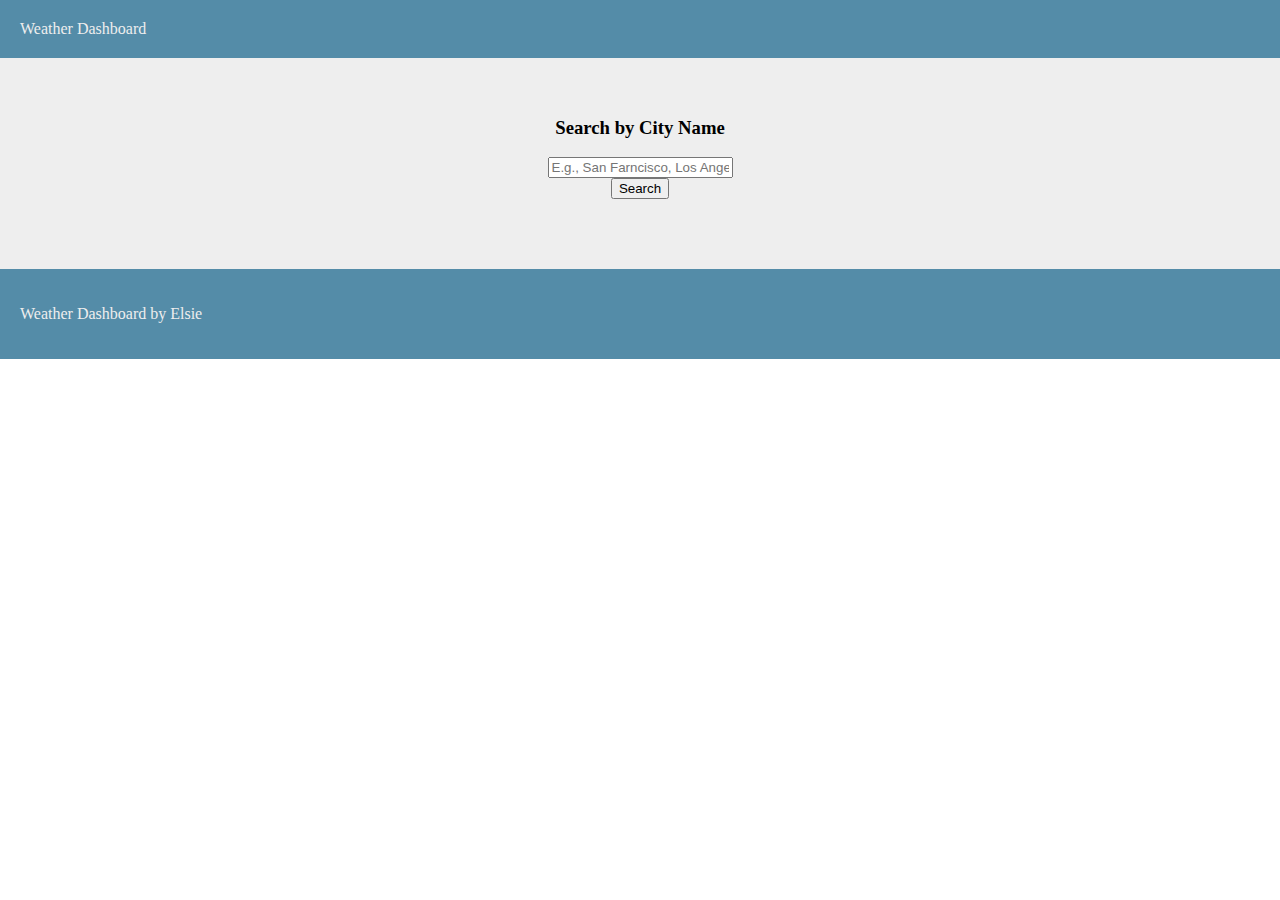
<file: index.html>
<!DOCTYPE html>
<!--[if lt IE 7]>      <html class="no-js lt-ie9 lt-ie8 lt-ie7"> <![endif]-->
<!--[if IE 7]>         <html class="no-js lt-ie9 lt-ie8"> <![endif]-->
<!--[if IE 8]>         <html class="no-js lt-ie9"> <![endif]-->
<!--[if gt IE 8]>      <html class="no-js"> <!--<![endif]-->
<html>
    <head>
        <meta charset="utf-8">
        <meta http-equiv="X-UA-Compatible" content="IE=edge">
        <title>Weather App </title>
        <meta name="description" content="">
        <meta name="viewport" content="width=device-width, initial-scale=1">
        <link href="https://cdn.jsdelivr.net/npm/bootstrap@5.3.2/dist/css/bootstrap.min.css" rel="stylesheet" integrity="sha384-T3c6CoIi6uLrA9TneNEoa7RxnatzjcDSCmG1MXxSR1GAsXEV/Dwwykc2MPK8M2HN" crossorigin="anonymous">
        <link rel="stylesheet" href="./assets/css/style.css">
    </head>
    <body>
        <!--[if lt IE 7]>
            <p class="browsehappy">You are using an <strong>outdated</strong> browser. Please <a href="#">upgrade your browser</a> to improve your experience.</p>
        <![endif]-->
        <header>
            <nav class="navbar bg-body-tertiary">
                <div class="container-fluid">
                  <span class="navbar-brand mb-0 h1">Weather Dashboard</span>
                </div>
              </nav>

        </header>
        <main>

           <!--START Search Bar-->
           <form class="search-form">
            <div class="mb-3 search-container">
              <h3>Search by City Name</h3>
              <input class="form-control" id="city-search" placeholder="E.g., San Farncisco, Los Angeles, New York" >
              

            <div class="search-history">
            <h5>Recent Search</h5>
            <div class="history-list">
                 <div class="history-items">
                  <p></p>
                 </div>
            </div>
            </div>

            </div>
           
            
           
          
           <button class="btn btn-primary" id="search-btn">Search</button>
            
          
          </form>
          




          <!--END Search Bar-->
         
          
          <div class="container-main">
          <div class="weather-data">
             <!--START Current Weather-->
             <h2>Current Weather:</h2>
            <div class="current-weather">
              <div class="details  ">
                <h2>CITY NAME -- DATE</h2>
                  <h4>Temperature:</h4>
                  <h4>Humidity:</h4>
                  <h4>Wind:</h4>
              </div>
              <div class="icon  ">
                <img src="./assets/images/sun-regular.svg" alt="weather-icon">
                <h6>sunny day</h5>
              </div>
            </div>
            <!--END Current Weather-->
             <!--START Forecast-->
             <h2>5 Day Forecast:</h2>
            <div class="forecast-cards">
            <div class="card col-lg-2 col-md-2 col-sm-12 col-12 " >
              <div class="card-body ">
                <img src="./assets/images/sun-regular.svg" class="card-img-top text-center" alt="weather icon" >
                <p class="card-text">DATE</p>
              </div>
              <ul class="list-group list-group-flush">
                <li class="list-group-item">TEMP</li>
                <li class="list-group-item">HUMUDITY</li>
                <li class="list-group-item">WINDSPEED</li>
              </ul>
            </div>
            <div class="card col-lg-2 col-md-2 col-sm-12 col-12" >
              <div class="card-body">
                <img src="./assets/images/sun-regular.svg" class="card-img-top text-center" alt="weather icon" >
                <p class="card-text">DATE</p>
              </div>
              <ul class="list-group list-group-flush">
                <li class="list-group-item">TEMP</li>
                <li class="list-group-item">HUMUDITY</li>
                <li class="list-group-item">WINDSPEED</li>
              </ul>
            </div>
            <div class="card col-lg-2 col-md-2 col-sm-12 col-12" >
              <div class="card-body">
                <img src="./assets/images/sun-regular.svg" class="card-img-top text-center" alt="weather icon" >
                <p class="card-text">DATE</p>
              </div>
              <ul class="list-group list-group-flush">
                <li class="list-group-item">TEMP</li>
                <li class="list-group-item">HUMUDITY</li>
                <li class="list-group-item">WINDSPEED</li>
              </ul>
            </div>
            <div class="card col-lg-2 col-md-2 col-sm-12 col-12" >
              <div class="card-body">
                <img src="./assets/images/sun-regular.svg" class="card-img-top text-center" alt="weather icon">
                <p class="card-text">DATE</p>
              </div>
              <ul class="list-group list-group-flush">
                <li class="list-group-item">TEMP</li>
                <li class="list-group-item">HUMUDITY</li>
                <li class="list-group-item">WINDSPEED</li>
              </ul>
            </div>
            <div class="card col-lg-2 col-md-2 col-sm-12 col-12" >
              <div class="card-body">
                <img src="./assets/images/sun-regular.svg" class="card-img-top text-center" alt="weather icon" >
                <p class="card-text">DATE</p>
              </div>
              <ul class="list-group list-group-flush">
                <li class="list-group-item">TEMP</li>
                <li class="list-group-item">HUMUDITY</li>
                <li class="list-group-item">WINDSPEED</li>
              </ul>
            </div>
            </div>
            <!--END Forecast-->

          </div>
          </div>
          
      
        </main>
      
        <footer class="footer">
          <p>Weather Dashboard by Elsie</p>
        </footer>
        <script src="https://code.jquery.com/jquery-3.7.1.min.js"></script>
        <script src="./assets/js/script.js" async defer></script>
    </body>
</html>
</file>
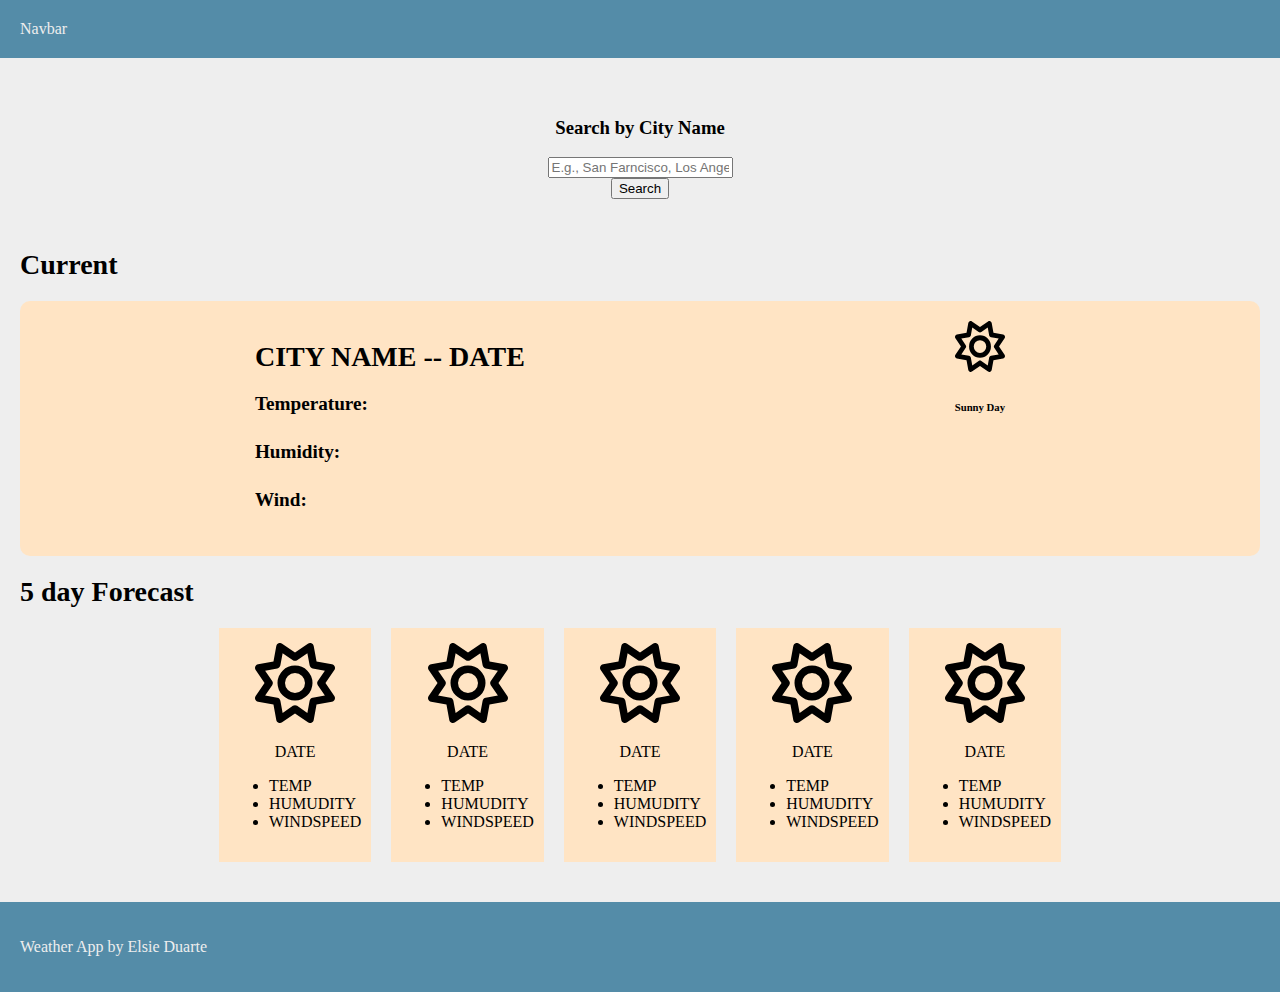
<file: search-return.html>
<!DOCTYPE html>
<!--[if lt IE 7]>      <html class="no-js lt-ie9 lt-ie8 lt-ie7"> <![endif]-->
<!--[if IE 7]>         <html class="no-js lt-ie9 lt-ie8"> <![endif]-->
<!--[if IE 8]>         <html class="no-js lt-ie9"> <![endif]-->
<!--[if gt IE 8]>      <html class="no-js"> <!--<![endif]-->
<html>
    <head>
        <meta charset="utf-8">
        <meta http-equiv="X-UA-Compatible" content="IE=edge">
        <title>Weather App </title>
        <meta name="description" content="">
        <meta name="viewport" content="width=device-width, initial-scale=1">
        <link href="https://cdn.jsdelivr.net/npm/bootstrap@5.3.2/dist/css/bootstrap.min.css" rel="stylesheet" integrity="sha384-T3c6CoIi6uLrA9TneNEoa7RxnatzjcDSCmG1MXxSR1GAsXEV/Dwwykc2MPK8M2HN" crossorigin="anonymous">
        <link rel="stylesheet" href="./assets/css/style.css">
    </head>
    <body>
        <!--[if lt IE 7]>
            <p class="browsehappy">You are using an <strong>outdated</strong> browser. Please <a href="#">upgrade your browser</a> to improve your experience.</p>
        <![endif]-->
        <header>
            <nav class="navbar bg-body-tertiary">
                <div class="container-fluid">
                  <span class="navbar-brand mb-0 h1">Navbar</span>
                </div>
              </nav>

        </header>
        <main>

           <!--START Search Bar-->
           <form class="search-form">
            <div class="mb-3">
              <h3>Search by City Name</h3>
              <input class="form-control" id="city-search" placeholder="E.g., San Farncisco, Los Angeles, New York" >
            
            </div>
            
            <button class="btn btn-primary" id="search-btn">Search</button>
          </form>
          <!--END Search Bar-->
         
          
          <div class="containerAll">
          <div class="weather-data">
             <!--START Current Weather-->
             <h2>Current</h2>
            <div class="current-weather">
              <div class="details  ">
                <h2>CITY NAME -- DATE</h2>
                  <h4>Temperature:</h4>
                  <h4>Humidity:</h4>
                  <h4>Wind:</h4>
              </div>
              <div class="icon  ">
                <img src="./assets/images/sun-regular.svg" alt="weather-icon">
                <h6>sunny day</h5>
              </div>
            </div>
            <!--END Current Weather-->
             <!--START Forecast-->
             <h2>5 day Forecast</h2>
            <div class="forecast-cards">
            <div class="card col-lg-2 col-md-2 col-sm-12 col-12 " >
              <div class="card-body ">
                <img src="./assets/images/sun-regular.svg" class="card-img-top text-center" alt="weather icon" >
                <p class="card-text">DATE</p>
              </div>
              <ul class="list-group list-group-flush">
                <li class="list-group-item">TEMP</li>
                <li class="list-group-item">HUMUDITY</li>
                <li class="list-group-item">WINDSPEED</li>
              </ul>
            </div>
            <div class="card col-lg-2 col-md-2 col-sm-12 col-12" >
              <div class="card-body">
                <img src="./assets/images/sun-regular.svg" class="card-img-top text-center" alt="weather icon" >
                <p class="card-text">DATE</p>
              </div>
              <ul class="list-group list-group-flush">
                <li class="list-group-item">TEMP</li>
                <li class="list-group-item">HUMUDITY</li>
                <li class="list-group-item">WINDSPEED</li>
              </ul>
            </div>
            <div class="card col-lg-2 col-md-2 col-sm-12 col-12" >
              <div class="card-body">
                <img src="./assets/images/sun-regular.svg" class="card-img-top text-center" alt="weather icon" >
                <p class="card-text">DATE</p>
              </div>
              <ul class="list-group list-group-flush">
                <li class="list-group-item">TEMP</li>
                <li class="list-group-item">HUMUDITY</li>
                <li class="list-group-item">WINDSPEED</li>
              </ul>
            </div>
            <div class="card col-lg-2 col-md-2 col-sm-12 col-12" >
              <div class="card-body">
                <img src="./assets/images/sun-regular.svg" class="card-img-top text-center" alt="weather icon">
                <p class="card-text">DATE</p>
              </div>
              <ul class="list-group list-group-flush">
                <li class="list-group-item">TEMP</li>
                <li class="list-group-item">HUMUDITY</li>
                <li class="list-group-item">WINDSPEED</li>
              </ul>
            </div>
            <div class="card col-lg-2 col-md-2 col-sm-12 col-12" >
              <div class="card-body">
                <img src="./assets/images/sun-regular.svg" class="card-img-top text-center" alt="weather icon" >
                <p class="card-text">DATE</p>
              </div>
              <ul class="list-group list-group-flush">
                <li class="list-group-item">TEMP</li>
                <li class="list-group-item">HUMUDITY</li>
                <li class="list-group-item">WINDSPEED</li>
              </ul>
            </div>
            </div>
            <!--END Forecast-->

          </div>
          </div>
          
          

     
          
        
        </main>
      
        <footer class="footer">
          <p>Weather App by Elsie Duarte</p>
        </footer>
        <script src="https://code.jquery.com/jquery-3.7.1.min.js"></script>
        <script src="./assets/js/results-script.js" async defer></script>
    </body>
</html>
</file>
<file: assets/css/style.css>
:root {
    --primary: #548CA8;
    --secondary: #476072;
    --dark:#334257;
    --light: #EEEEEE;
}

body{
    margin: auto;
  
}
header, footer {
background-color: var(--primary);  
color: var(--light);
padding: 20px;
}

.navbar-brand {
 
color: var(--light);
}
.bg-body-tertiary {
    --bs-bg-opacity: 0;
    background-color: var(--primary);
}


main {
    background-color: var(--light);
    padding: 40px 20px;
    justify-content: center;
}
form {
    text-align: center;
    padding-bottom: 30px;
}
.search-history {
    text-align: left;
    background-color: var(--secondary);
    height: 100px;
    margin-top: 0px;
    position: relative;
    display: none ;
    color: var(--light);
    padding-left: 5px;
}
.search-container:focus-within .search-history{
    display: block;
}
.btn-primary {
--bs-btn-color: #EEEEEE;
--bs-btn-bg: #476072;
--bs-btn-border-color: #476072;
--bs-btn-hover-color: #EEEEEE;
--bs-btn-hover-bg: #476072;
--bs-btn-hover-border-color: #476072;
--bs-btn-focus-shadow-rgb: 49,132,253;
--bs-btn-active-color: #EEEEEE;
--bs-btn-active-bg: #476072;
--bs-btn-active-border-color: #476072;
--bs-btn-active-shadow: inset 0 3px 5px rgba(0, 0, 0, 0.125);
--bs-btn-disabled-color: #EEEEEE;
--bs-btn-disabled-bg: #476072;
--bs-btn-disabled-border-color: #476072;
}
.container {
    padding: 20px 0;
}


.container-main{

    display: flex;
    gap: 35px;
    padding: 30px;
    justify-content: center;
    display: none;

}
.weather-data {
   width:100%;
}
.weather-data h2 {
    font-size: 1.75rem;
    margin: 20px auto;
}
.current-weather {
    background-color: bisque;
    padding: 20px 40px  20px 20px ;
    border-radius: 10px;
    display: flex;
    justify-content:space-around;

}
.current-weather h2 {
    font-size: 1.75rem;
}
.current-weather h4 {
    font-size: 1.2rem;
    margin-top: 14px;
}
.current-weather h6 {
    font-size: 1.25 rem;
    text-transform: capitalize;
}
.current-weather .icon {
    text-align: center;
}
.current-weather .icon img {
    max-width: 140px;
    

}
.forecast-cards {
    display: flex;
    flex-wrap: wrap;
    justify-content: center;
    gap: 20px;
}

.forecast-cards .card {
    list-style: none;
    background-color: bisque;
    padding: 15px 10px;

}

.forecast-cards img {
    max-width: 80px;
}

.card-body h5 {
    margin-top: 15px;

}

.card-body {
    text-align: center;

}



/*  HIDE FOR NOW
#favorite-1, #favorite-2, #favorite-3 {
    display: none;
} */
</file>
